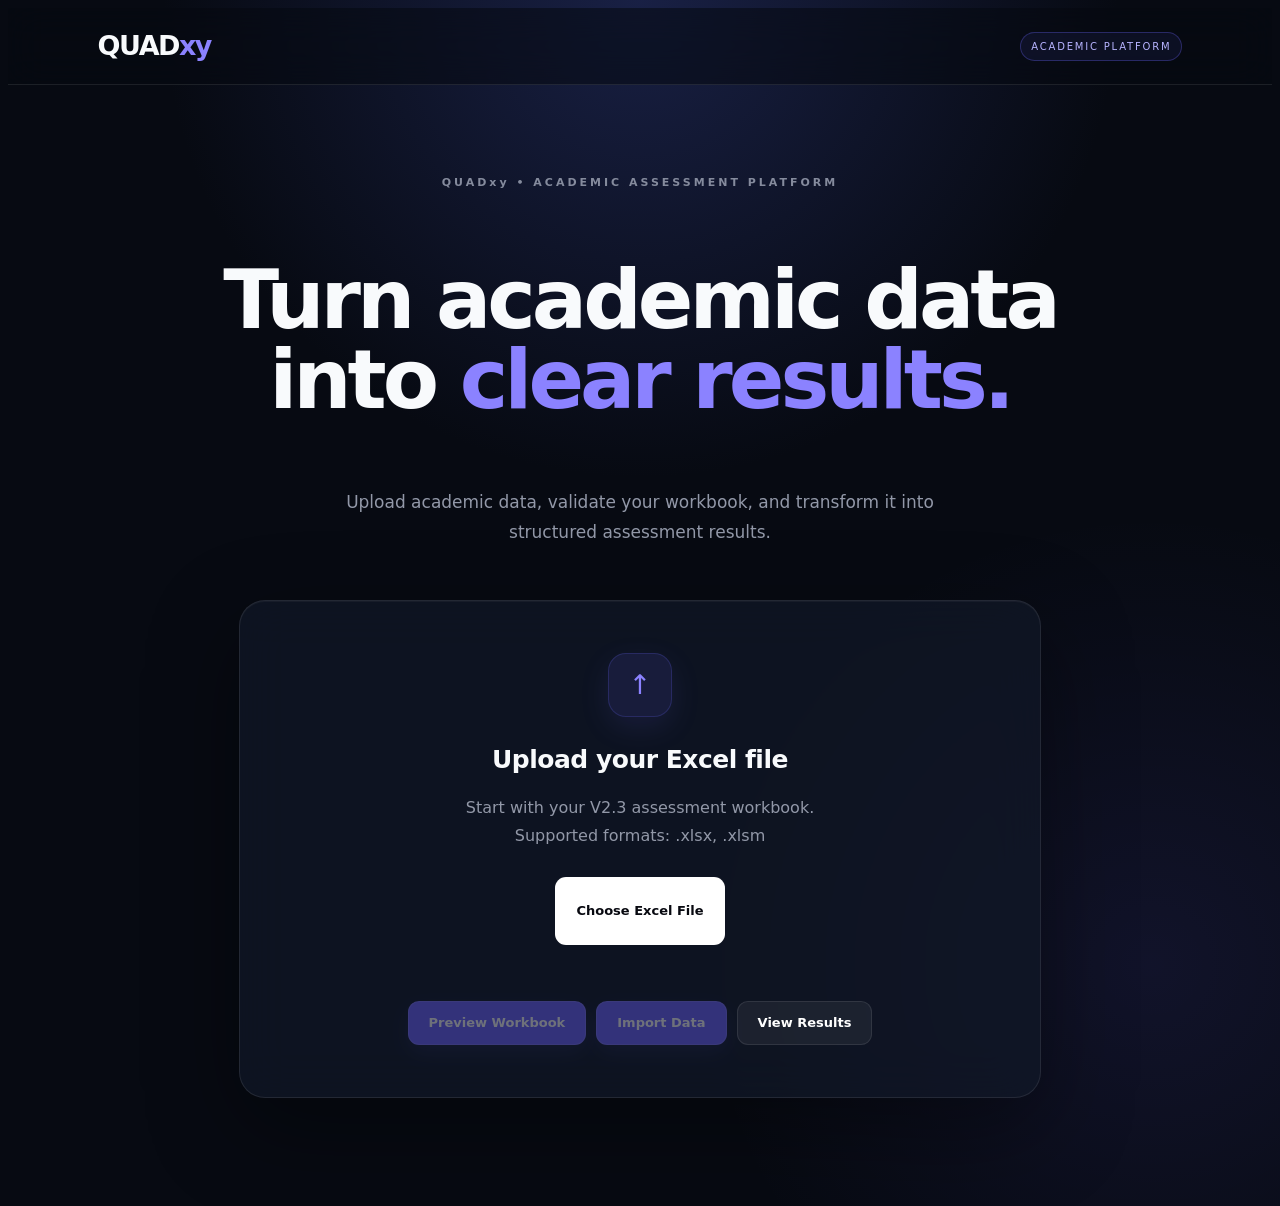
<file: web/index.html>
<!DOCTYPE html>
<html lang="en">
<head>
    <meta charset="UTF-8">
    <meta name="viewport" content="width=device-width, initial-scale=1.0">

    <title>QUADxy Academic Assessment</title>

    <link rel="stylesheet" href="style.css">
</head>

<body>

<header class="navbar">

    <div class="logo">
        QUAD<span>xy</span>
    </div>

    <div class="badge">
        ACADEMIC PLATFORM
    </div>

</header>


<main class="hero">

    <!-- =========================
         HERO
    ========================== -->

    <section class="hero-intro">

        <div class="eyebrow">
            QUADxy • ACADEMIC ASSESSMENT PLATFORM
        </div>

        <h1>
            Turn academic data<br>
            into <span>clear results.</span>
        </h1>

        <p class="subtitle">
            Upload academic data, validate your workbook,
            and transform it into structured assessment results.
        </p>

    </section>


    <!-- =========================
         UPLOAD
    ========================== -->

    <section class="upload-card">

        <div class="upload-icon">
            ↑
        </div>

        <h2>
            Upload your Excel file
        </h2>

        <p>
            Start with your V2.3 assessment workbook.
            <br>
            Supported formats: .xlsx, .xlsm
        </p>


        <label class="upload-button">

            Choose Excel File

            <input
                id="fileInput"
                type="file"
                accept=".xlsx,.xlsm"
                hidden
            >

        </label>


        <div id="fileName" class="file-name"></div>


        <div class="button-row">

            <button
                id="analyzeButton"
                class="analyze-button"
                disabled
            >
                Preview Workbook
            </button>


            <button
                id="importButton"
                class="import-button"
                disabled
            >
                Import Data
            </button>


            <button
                id="resultsButton"
                class="results-button"
            >
                View Results
            </button>

        </div>

    </section>


    <!-- =========================
         IMPORT / SYSTEM MESSAGE
    ========================== -->

    <section
        id="result"
        class="result-card hidden"
    >

        <h2>
            Import Preview
        </h2>

        <div id="resultContent"></div>

    </section>


    <!-- =========================
         DASHBOARD
    ========================== -->

    <section
        id="dashboard"
        class="dashboard hidden"
    >

        <div class="dashboard-header">

            <div>

                <div class="dashboard-eyebrow">
                    ACADEMIC RESULTS
                </div>

                <h2 id="institutionName">
                    Academic Institution
                </h2>

                <p id="academicPeriod">
                    Academic Year • Semester
                </p>

            </div>


            <div class="dashboard-status">
                LIVE DATA
            </div>

        </div>


        <!-- SUMMARY -->

        <div class="summary-grid">

            <div class="summary-card">

                <div class="summary-label">
                    Students
                </div>

                <div
                    id="totalStudents"
                    class="summary-value"
                >
                    0
                </div>

            </div>


            <div class="summary-card">

                <div class="summary-label">
                    Passed
                </div>

                <div
                    id="passedStudents"
                    class="summary-value success-text"
                >
                    0
                </div>

            </div>


            <div class="summary-card">

                <div class="summary-label">
                    Failed
                </div>

                <div
                    id="failedStudents"
                    class="summary-value danger-text"
                >
                    0
                </div>

            </div>


            <div class="summary-card">

                <div class="summary-label">
                    Average Score
                </div>

                <div
                    id="averageScore"
                    class="summary-value"
                >
                    0%
                </div>

            </div>

        </div>


        <!-- STUDENT RESULTS -->

        <div class="dashboard-section">

            <div class="section-heading">

                <div>

                    <div class="section-eyebrow">
                        OVERVIEW
                    </div>

                    <h3>
                        Student Results
                    </h3>

                </div>

                <div
                    id="studentCountLabel"
                    class="student-count"
                >
                    0 students
                </div>

            </div>


            <div class="student-table-wrapper">

                <table class="student-table">

                    <thead>

                        <tr>

                            <th>
                                Roll No
                            </th>

                            <th>
                                Student
                            </th>

                            <th>
                                Score
                            </th>

                            <th>
                                Grade
                            </th>

                            <th>
                                Status
                            </th>

                        </tr>

                    </thead>


                    <tbody id="studentTableBody">

                    </tbody>

                </table>

            </div>

        </div>

    </section>

</main>


<div id="studentDrawerOverlay" class="drawer-overlay hidden">
    <aside id="studentDrawer" class="student-drawer">
        <button id="closeStudentDrawer" class="drawer-close">×</button>

        <div class="drawer-header">
            <div class="drawer-eyebrow">STUDENT PROFILE</div>
            <h2 id="drawerStudentName">Student Name</h2>
            <p id="drawerRollNo">Roll No</p>
        </div>

        <div class="drawer-summary">
            <div>
                <span>Overall Score</span>
                <strong id="drawerOverallScore">0%</strong>
            </div>

            <div>
                <span>Grade</span>
                <strong id="drawerGrade">-</strong>
            </div>

            <div>
                <span>Status</span>
                <strong id="drawerStatus">-</strong>
            </div>
        </div>

        <div class="drawer-section">
            <div class="drawer-section-title">SUBJECT PERFORMANCE</div>
            <div id="drawerCourses"></div>
        </div>
    </aside>
</div>

<script src="app.js"></script>

</body>
</html>
</file>
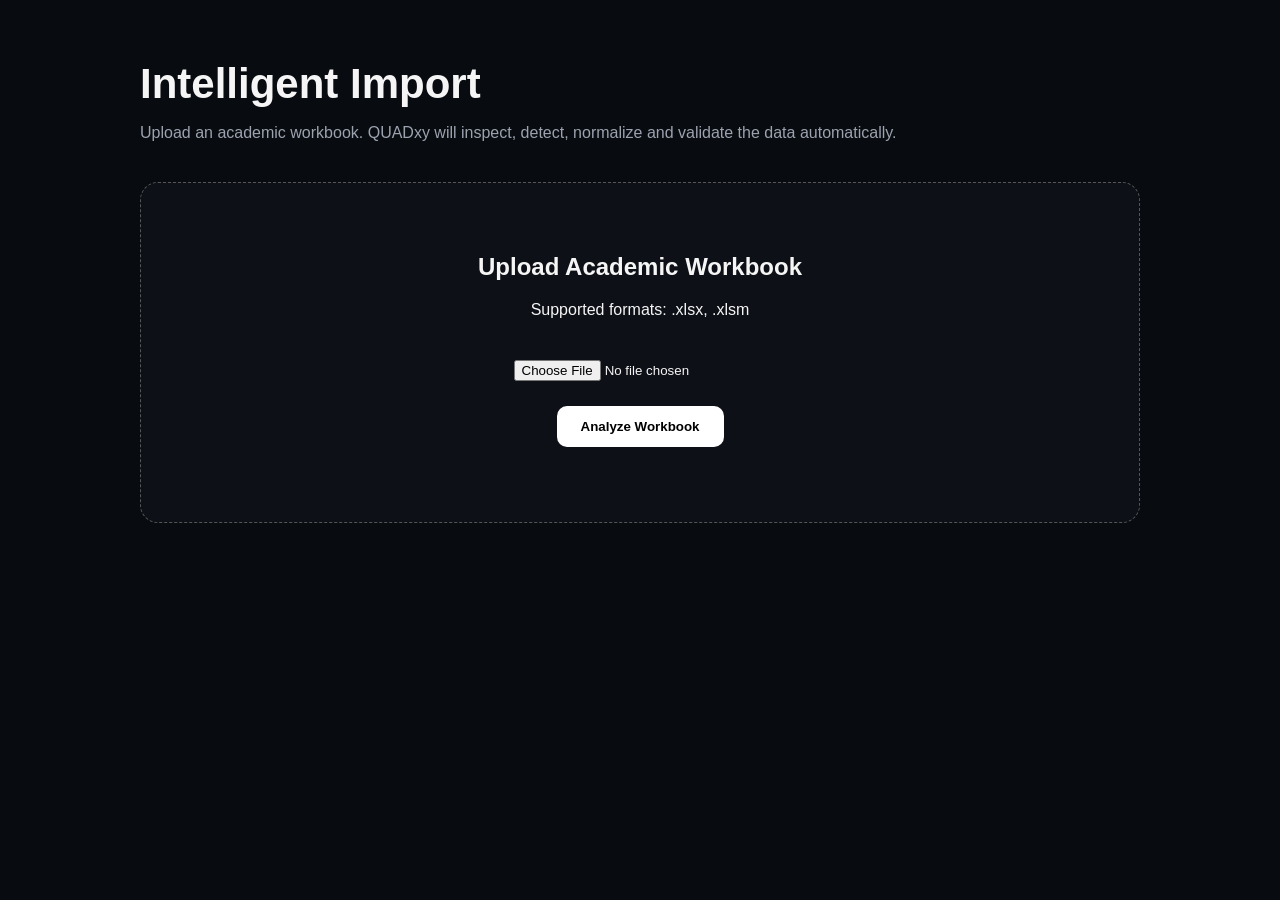
<file: web/intelligent-import.html>
<!DOCTYPE html>
<html lang="en">
<head>
    <meta charset="UTF-8">
    <meta name="viewport" content="width=device-width, initial-scale=1.0">
    <title>QUADxy — Intelligent Import</title>

    <style>
        * {
            box-sizing: border-box;
        }

        body {
            margin: 0;
            font-family: Arial, sans-serif;
            background: #080b10;
            color: #f5f5f5;
        }

        .container {
            width: min(1000px, 92%);
            margin: 60px auto;
        }

        h1 {
            font-size: 42px;
            margin-bottom: 10px;
        }

        .subtitle {
            color: #9ca3af;
            margin-bottom: 40px;
        }

        .upload-box {
            border: 1px dashed #555;
            border-radius: 18px;
            padding: 50px;
            text-align: center;
            background: #0d1117;
        }

        input[type="file"] {
            margin: 25px 0;
        }

        button {
            border: 0;
            padding: 13px 24px;
            border-radius: 10px;
            background: #fff;
            color: #000;
            font-weight: bold;
            cursor: pointer;
        }

        button:disabled {
            opacity: 0.5;
            cursor: not-allowed;
        }

        .status {
            margin-top: 25px;
            color: #aaa;
        }

        .summary {
            display: grid;
            grid-template-columns: repeat(4, 1fr);
            gap: 15px;
            margin-top: 35px;
        }

        .card {
            background: #0d1117;
            border: 1px solid #222;
            border-radius: 14px;
            padding: 20px;
        }

        .number {
            font-size: 30px;
            font-weight: bold;
            margin-top: 8px;
        }

        .reviews {
            margin-top: 30px;
        }

        .review {
            background: #15120a;
            border: 1px solid #4a3a12;
            padding: 18px;
            border-radius: 12px;
            margin-top: 12px;
        }

        .review strong {
            display: block;
            margin-bottom: 8px;
        }

        pre {
            white-space: pre-wrap;
            background: #05070a;
            padding: 20px;
            border-radius: 12px;
            overflow-x: auto;
        }

        @media (max-width: 700px) {
            .summary {
                grid-template-columns: repeat(2, 1fr);
            }
        }
    </style>
</head>

<body>

<div class="container">

    <h1>Intelligent Import</h1>

    <p class="subtitle">
        Upload an academic workbook. QUADxy will inspect, detect,
        normalize and validate the data automatically.
    </p>

    <div class="upload-box">

        <h2>Upload Academic Workbook</h2>

        <p>Supported formats: .xlsx, .xlsm</p>

        <input id="fileInput" type="file" accept=".xlsx,.xlsm">

        <br>

        <button id="uploadButton">
            Analyze Workbook
        </button>

        <div id="status" class="status"></div>

    </div>

    <div id="results"></div>

</div>

<script>

const fileInput = document.getElementById("fileInput");
const uploadButton = document.getElementById("uploadButton");
const status = document.getElementById("status");
const results = document.getElementById("results");

uploadButton.addEventListener("click", async () => {

    const file = fileInput.files[0];

    if (!file) {
        status.textContent = "Please select an Excel file.";
        return;
    }

    const formData = new FormData();
    formData.append("file", file);

    uploadButton.disabled = true;
    status.textContent = "Analyzing workbook...";
    results.innerHTML = "";

    try {

        const response = await fetch(
            "https://ai-academic-assessment-platform-2.onrender.com/api/v2.4/intelligent-import/preview",
            {
                method: "POST",
                body: formData
            }
        );

        const data = await response.json();

        if (!response.ok) {
            throw new Error(data.detail || "Import failed.");
        }

        renderResults(data);

        status.textContent = "Analysis complete.";

    } catch (error) {

        status.textContent = "Error: " + error.message;

    } finally {

        uploadButton.disabled = false;

    }

});


function renderResults(data) {

    results.innerHTML = `

        <div class="summary">

            <div class="card">
                <div>Accepted</div>
                <div class="number">
                    ${data.accepted_records}
                </div>
            </div>

            <div class="card">
                <div>Rejected</div>
                <div class="number">
                    ${data.rejected_records}
                </div>
            </div>

            <div class="card">
                <div>Errors</div>
                <div class="number">
                    ${data.error_count}
                </div>
            </div>

            <div class="card">
                <div>Needs Review</div>
                <div class="number">
                    ${data.review_count}
                </div>
            </div>

        </div>

        <div class="reviews">

            <h2>Review Required</h2>

            ${renderReviews(data.result.issues)}

        </div>

        <h2>Pipeline</h2>

        <pre>${data.pipeline.join(" → ")}</pre>

    `;
}


function renderReviews(issues) {

    if (!issues || issues.length === 0) {

        return `
            <div class="review">
                No review items detected.
            </div>
        `;

    }

    return issues.map(issue => `

        <div class="review">

            <strong>
                ${issue.rule_id}
            </strong>

            <div>
                ${issue.message}
            </div>

            <br>

            <small>
                Sheet: ${issue.sheet}
                |
                Row: ${issue.row}
            </small>

        </div>

    `).join("");

}

</script>

</body>
</html>
</file>
<file: web/style.css>
cat > web/style.css <<'EOF'
* {
    box-sizing: border-box;
    margin: 0;
    padding: 0;
}

:root {
    --bg: #070a12;
    --panel: rgba(17, 24, 39, 0.72);
    --panel-soft: rgba(255, 255, 255, 0.035);
    --border: rgba(255, 255, 255, 0.09);
    --text: #f8fafc;
    --muted: #9298a8;
    --accent: #6c63ff;
    --accent-light: #8b82ff;
    --success: #6ee7b7;
    --danger: #fb7185;
}

html {
    scroll-behavior: smooth;
}

body {
    min-height: 100vh;
    background:
        radial-gradient(
            circle at 50% 0%,
            rgba(39, 50, 110, 0.55),
            transparent 35%
        ),
        radial-gradient(
            circle at 90% 80%,
            rgba(108, 99, 255, 0.10),
            transparent 30%
        ),
        var(--bg);
    color: var(--text);
    font-family:
        Inter,
        ui-sans-serif,
        system-ui,
        -apple-system,
        BlinkMacSystemFont,
        "Segoe UI",
        sans-serif;
    line-height: 1.5;
}

/* =========================
   NAVBAR
========================= */

.navbar {
    height: 76px;
    padding: 0 clamp(20px, 7vw, 100px);
    display: flex;
    align-items: center;
    justify-content: space-between;
    border-bottom: 1px solid var(--border);
    background: rgba(7, 10, 18, 0.55);
    backdrop-filter: blur(18px);
    position: sticky;
    top: 0;
    z-index: 20;
}

.logo {
    font-size: 27px;
    font-weight: 850;
    letter-spacing: -1.5px;
}

.logo span {
    color: var(--accent-light);
}

.badge {
    padding: 6px 10px;
    border: 1px solid rgba(108, 99, 255, 0.3);
    border-radius: 999px;
    font-size: 10px;
    letter-spacing: 1.8px;
    color: #b7b4ff;
    background: rgba(108, 99, 255, 0.08);
}

/* =========================
   HERO
========================= */

.hero {
    width: min(1100px, calc(100% - 32px));
    margin: 0 auto;
    padding: 90px 0 100px;
}

.eyebrow {
    text-align: center;
    font-size: 11px;
    font-weight: 700;
    letter-spacing: 3px;
    color: #858b9d;
    margin-bottom: 28px;
}

h1 {
    text-align: center;
    font-size: clamp(46px, 7vw, 82px);
    line-height: 0.98;
    letter-spacing: -4px;
}

h1 span {
    color: var(--accent-light);
}

.subtitle {
    max-width: 650px;
    margin: 28px auto 52px;
    color: var(--muted);
    font-size: 17px;
    line-height: 1.75;
    text-align: center;
}

/* =========================
   UPLOAD CARD
========================= */

.upload-card {
    max-width: 720px;
    margin: 0 auto;
    padding: 52px 40px;
    border: 1px solid var(--border);
    border-radius: 26px;
    background: var(--panel);
    backdrop-filter: blur(24px);
    box-shadow:
        0 30px 90px rgba(0, 0, 0, 0.38),
        inset 0 1px 0 rgba(255, 255, 255, 0.04);
    text-align: center;
}

.upload-icon {
    width: 62px;
    height: 62px;
    margin: 0 auto 24px;
    display: grid;
    place-items: center;
    border-radius: 18px;
    background: rgba(108, 99, 255, 0.12);
    border: 1px solid rgba(108, 99, 255, 0.2);
    color: var(--accent-light);
    font-size: 27px;
    box-shadow: 0 10px 30px rgba(108, 99, 255, 0.12);
}

.upload-card h2 {
    font-size: 25px;
    letter-spacing: -0.5px;
    margin-bottom: 10px;
}

.upload-card p {
    color: var(--muted);
    line-height: 1.7;
    margin-bottom: 28px;
}

/* =========================
   BUTTONS
========================= */

.upload-button,
.analyze-button,
.import-button,
.results-button {
    min-height: 44px;
    padding: 11px 20px;
    border-radius: 11px;
    border: 1px solid transparent;
    cursor: pointer;
    font-family: inherit;
    font-size: 13px;
    font-weight: 700;
    transition:
        transform 0.2s ease,
        background 0.2s ease,
        border-color 0.2s ease,
        opacity 0.2s ease;
}

.upload-button {
    display: inline-flex;
    align-items: center;
    justify-content: center;
    background: white;
    color: #080910;
}

.upload-button:hover,
.analyze-button:hover:not(:disabled),
.import-button:hover:not(:disabled),
.results-button:hover:not(:disabled) {
    transform: translateY(-2px);
}

.analyze-button,
.import-button,
.results-button {
    color: white;
    background: var(--accent);
    border-color: rgba(139, 130, 255, 0.5);
    box-shadow: 0 8px 22px rgba(108, 99, 255, 0.16);
}

.results-button {
    background: rgba(255, 255, 255, 0.06);
    border-color: var(--border);
    box-shadow: none;
}

.results-button:hover {
    background: rgba(255, 255, 255, 0.10);
}

.analyze-button:disabled,
.import-button:disabled,
.results-button:disabled {
    opacity: 0.4;
    cursor: not-allowed;
    transform: none;
}

.button-row {
    display: flex;
    gap: 10px;
    justify-content: center;
    flex-wrap: wrap;
    margin-top: 4px;
}

/* =========================
   FILE NAME
========================= */

.file-name {
    min-height: 22px;
    margin: 17px 0;
    color: #b7bdca;
    font-size: 13px;
}

/* =========================
   RESULT CONTAINER
========================= */

.result-card {
    width: 100%;
    max-width: 1000px;
    margin: 32px auto 0;
    padding: 34px;
    border-radius: 24px;
    background: var(--panel);
    border: 1px solid var(--border);
    backdrop-filter: blur(22px);
    box-shadow: 0 25px 70px rgba(0, 0, 0, 0.28);
    text-align: left;
}

.result-card h2 {
    font-size: 26px;
    letter-spacing: -0.7px;
    margin-bottom: 20px;
}

.hidden {
    display: none;
}

/* =========================
   STATUS
========================= */

.success {
    display: inline-flex;
    align-items: center;
    gap: 7px;
    padding: 7px 11px;
    margin-bottom: 20px;
    border-radius: 999px;
    color: var(--success);
    background: rgba(110, 231, 183, 0.08);
    border: 1px solid rgba(110, 231, 183, 0.15);
    font-size: 12px;
    font-weight: 700;
}

.error {
    display: inline-flex;
    padding: 8px 12px;
    border-radius: 9px;
    color: var(--danger);
    background: rgba(251, 113, 133, 0.08);
    border: 1px solid rgba(251, 113, 133, 0.15);
    font-size: 13px;
    font-weight: 700;
}

/* =========================
   IMPORT STATS
========================= */

.stat {
    padding: 15px 0;
    border-bottom: 1px solid rgba(255, 255, 255, 0.06);
    display: flex;
    justify-content: space-between;
    color: var(--muted);
}

.stat strong {
    color: white;
}

/* =========================
   STUDENT RESULTS
========================= */

.student-result {
    margin-top: 18px;
    padding: 22px;
    border: 1px solid rgba(255, 255, 255, 0.075);
    border-radius: 18px;
    background: rgba(255, 255, 255, 0.025);
    transition:
        border-color 0.2s ease,
        background 0.2s ease,
        transform 0.2s ease;
}

.student-result:hover {
    transform: translateY(-2px);
    border-color: rgba(108, 99, 255, 0.28);
    background: rgba(108, 99, 255, 0.035);
}

.student-result h3 {
    display: flex;
    align-items: center;
    justify-content: space-between;
    gap: 15px;
    font-size: 17px;
    margin-bottom: 8px;
}

.student-result h3 span {
    color: var(--muted);
    font-size: 12px;
    font-weight: 600;
    padding: 5px 9px;
    border-radius: 7px;
    background: rgba(255, 255, 255, 0.05);
}

.student-result > p {
    color: var(--muted);
    font-size: 13px;
    margin-bottom: 16px;
}

.student-result > p strong {
    color: white;
}

/* =========================
   COURSE RESULTS
========================= */

.course-results {
    display: grid;
    grid-template-columns: repeat(3, 1fr);
    gap: 10px;
}

.course-result {
    min-height: 70px;
    padding: 13px;
    border-radius: 12px;
    background: rgba(0, 0, 0, 0.18);
    border: 1px solid rgba(255, 255, 255, 0.055);
    display: flex;
    flex-direction: column;
    justify-content: space-between;
    gap: 7px;
}

.course-result strong {
    font-size: 12px;
    line-height: 1.35;
    color: #e9ebf2;
}

.course-result span {
    color: var(--accent-light);
    font-size: 12px;
    font-weight: 700;
}

/* =========================
   RESPONSIVE
========================= */

@media (max-width: 800px) {
    .hero {
        padding-top: 65px;
    }

    .course-results {
        grid-template-columns: 1fr;
    }

    .result-card {
        padding: 24px;
    }
}

@media (max-width: 600px) {
    .navbar {
        height: 68px;
    }

    .badge {
        font-size: 8px;
        letter-spacing: 1px;
    }

    .hero {
        width: min(100% - 20px, 1000px);
        padding: 55px 0 70px;
    }

    h1 {
        letter-spacing: -2.5px;
    }

    .subtitle {
        font-size: 15px;
        margin-bottom: 35px;
    }

    .upload-card {
        padding: 35px 20px;
        border-radius: 20px;
    }

    .button-row {
        flex-direction: column;
    }

    .analyze-button,
    .import-button,
    .results-button {
        width: 100%;
    }

    .result-card {
        padding: 18px;
        border-radius: 18px;
    }

    .student-result {
        padding: 16px;
    }

    .student-result h3 {
        align-items: flex-start;
        flex-direction: column;
        gap: 7px;
    }
}
cat >> web/style.css <<'EOF'

/* =========================
   PROFESSIONAL DASHBOARD
========================= */

.dashboard {
    width: 100%;
    max-width: 1100px;
    margin: 60px auto 0;
    padding-bottom: 80px;
}

.dashboard-header {
    display: flex;
    align-items: flex-end;
    justify-content: space-between;
    gap: 30px;
    margin-bottom: 28px;
}

.dashboard-eyebrow,
.section-eyebrow {
    color: #7c72ff;
    font-size: 10px;
    font-weight: 800;
    letter-spacing: 2.5px;
    margin-bottom: 8px;
}

.dashboard-header h2 {
    font-size: clamp(28px, 4vw, 40px);
    letter-spacing: -1.5px;
    line-height: 1.1;
}

.dashboard-header p {
    margin-top: 8px;
    color: #8f96a7;
    font-size: 14px;
}

.dashboard-status {
    padding: 7px 11px;
    border-radius: 999px;
    border: 1px solid rgba(110, 231, 183, 0.18);
    background: rgba(110, 231, 183, 0.07);
    color: #6ee7b7;
    font-size: 9px;
    font-weight: 800;
    letter-spacing: 1.5px;
    white-space: nowrap;
}

/* SUMMARY */

.summary-grid {
    display: grid;
    grid-template-columns: repeat(4, 1fr);
    gap: 14px;
    margin-bottom: 35px;
}

.summary-card {
    padding: 22px;
    border: 1px solid rgba(255, 255, 255, 0.075);
    border-radius: 17px;
    background:
        linear-gradient(
            145deg,
            rgba(255, 255, 255, 0.055),
            rgba(255, 255, 255, 0.018)
        );
    box-shadow:
        inset 0 1px 0 rgba(255, 255, 255, 0.025),
        0 12px 35px rgba(0, 0, 0, 0.15);
}

.summary-label {
    color: #8f96a7;
    font-size: 12px;
    font-weight: 600;
    margin-bottom: 10px;
}

.summary-value {
    color: #f8fafc;
    font-size: 30px;
    font-weight: 800;
    letter-spacing: -1px;
}

.success-text {
    color: #6ee7b7;
}

.danger-text {
    color: #fb7185;
}

/* RESULTS SECTION */

.dashboard-section {
    border: 1px solid rgba(255, 255, 255, 0.075);
    border-radius: 21px;
    background: rgba(255, 255, 255, 0.025);
    overflow: hidden;
}

.section-heading {
    padding: 25px 27px;
    display: flex;
    align-items: flex-end;
    justify-content: space-between;
    border-bottom: 1px solid rgba(255, 255, 255, 0.065);
}

.section-heading h3 {
    font-size: 21px;
    letter-spacing: -0.5px;
}

.student-count {
    color: #858b9c;
    font-size: 12px;
}

/* TABLE */

.student-table-wrapper {
    overflow-x: auto;
}

.student-table {
    width: 100%;
    border-collapse: collapse;
    min-width: 650px;
}

.student-table th {
    padding: 14px 22px;
    text-align: left;
    color: #707789;
    background: rgba(0, 0, 0, 0.12);
    font-size: 10px;
    font-weight: 800;
    letter-spacing: 1.4px;
    text-transform: uppercase;
}

.student-table td {
    padding: 17px 22px;
    border-top: 1px solid rgba(255, 255, 255, 0.055);
    font-size: 13px;
}

.student-table tbody tr {
    transition: background 0.2s ease;
}

.student-table tbody tr:hover {
    background: rgba(108, 99, 255, 0.045);
}

.roll-cell {
    color: #858b9c;
    font-family: monospace;
    font-size: 12px !important;
}

.student-name-cell {
    color: #f1f3f8;
    font-weight: 700;
}

.score-cell {
    color: #dfe2ea;
    font-weight: 700;
}

.grade-cell {
    color: #aaa4ff;
    font-weight: 800;
}

.status-badge {
    display: inline-flex;
    align-items: center;
    padding: 5px 9px;
    border-radius: 7px;
    font-size: 10px;
    font-weight: 800;
    letter-spacing: 0.5px;
}

.status-passed {
    color: #6ee7b7;
    background: rgba(110, 231, 183, 0.09);
    border: 1px solid rgba(110, 231, 183, 0.13);
}

.status-failed {
    color: #fb7185;
    background: rgba(251, 113, 133, 0.09);
    border: 1px solid rgba(251, 113, 133, 0.13);
}

/* RESPONSIVE */

@media (max-width: 800px) {

    .summary-grid {
        grid-template-columns: repeat(2, 1fr);
    }

    .dashboard-header {
        align-items: flex-start;
        flex-direction: column;
    }

}

@media (max-width: 500px) {

    .summary-grid {
        grid-template-columns: 1fr 1fr;
        gap: 9px;
    }

    .summary-card {
        padding: 17px;
    }

    .summary-value {
        font-size: 24px;
    }

    .section-heading {
        padding: 20px;
    }

}
EOF
/* ===============================
   STUDENT DETAILS DRAWER
   =============================== */

.student-row {
    cursor: pointer;
}

.student-row:hover {
    background: rgba(108, 99, 255, 0.06);
}

.drawer-overlay {
    position: fixed;
    inset: 0;
    z-index: 100;
    background: rgba(0, 0, 0, 0.62);
    backdrop-filter: blur(8px);
    display: flex;
    justify-content: flex-end;
}

.student-drawer {
    width: min(520px, 92vw);
    height: 100%;
    overflow-y: auto;
    padding: 36px;
    background: #0b0f1a;
    border-left: 1px solid rgba(255,255,255,0.10);
    box-shadow: -30px 0 80px rgba(0,0,0,0.45);
    animation: drawerSlideIn 0.28s ease;
}

@keyframes drawerSlideIn {
    from {
        transform: translateX(100%);
    }

    to {
        transform: translateX(0);
    }
}

.drawer-close {
    width: 38px;
    height: 38px;
    border-radius: 10px;
    border: 1px solid rgba(255,255,255,0.09);
    background: rgba(255,255,255,0.05);
    color: white;
    font-size: 25px;
    cursor: pointer;
    float: right;
}

.drawer-close:hover {
    background: rgba(255,255,255,0.10);
}

.drawer-header {
    padding-top: 55px;
    margin-bottom: 28px;
}

.drawer-eyebrow {
    color: var(--accent-light);
    font-size: 10px;
    font-weight: 800;
    letter-spacing: 2.5px;
    margin-bottom: 10px;
}

.drawer-header h2 {
    font-size: 30px;
    letter-spacing: -1px;
}

.drawer-header p {
    margin-top: 5px;
    color: var(--muted);
    font-size: 13px;
}

.drawer-summary {
    display: grid;
    grid-template-columns: repeat(3, 1fr);
    gap: 10px;
    margin-bottom: 34px;
}

.drawer-summary > div {
    padding: 16px;
    border-radius: 14px;
    background: rgba(255,255,255,0.035);
    border: 1px solid rgba(255,255,255,0.07);
}

.drawer-summary span {
    display: block;
    color: var(--muted);
    font-size: 10px;
    margin-bottom: 7px;
}

.drawer-summary strong {
    font-size: 19px;
}

.drawer-passed {
    color: var(--success);
}

.drawer-failed {
    color: var(--danger);
}

.drawer-section-title {
    color: #858b9d;
    font-size: 10px;
    font-weight: 800;
    letter-spacing: 2px;
    margin-bottom: 13px;
}

.drawer-course {
    padding: 18px;
    margin-bottom: 12px;
    border-radius: 16px;
    background: rgba(255,255,255,0.035);
    border: 1px solid rgba(255,255,255,0.07);
}

.drawer-course-header {
    display: flex;
    justify-content: space-between;
    align-items: flex-start;
    gap: 15px;
    margin-bottom: 17px;
}

.drawer-course-header strong {
    display: block;
    font-size: 14px;
}

.drawer-course-header small {
    display: block;
    margin-top: 4px;
    color: var(--muted);
    font-size: 11px;
}

.drawer-course-header > span {
    color: var(--accent-light);
    font-size: 14px;
    font-weight: 800;
}

.drawer-marks {
    display: grid;
    grid-template-columns: repeat(3, 1fr);
    gap: 8px;
}

.drawer-marks > div {
    padding: 11px;
    border-radius: 10px;
    background: rgba(0,0,0,0.18);
}

.drawer-marks span {
    display: block;
    color: var(--muted);
    font-size: 10px;
    margin-bottom: 4px;
}

.drawer-marks strong {
    font-size: 13px;
}

@media (max-width: 600px) {

    .student-drawer {
        width: 100%;
        padding: 24px;
    }

    .drawer-summary {
        grid-template-columns: 1fr;
    }

    .drawer-marks {
        grid-template-columns: 1fr;
    }
}


/* Fix drawer visibility */
.drawer-overlay.hidden {
    display: none !important;
}
</file>
